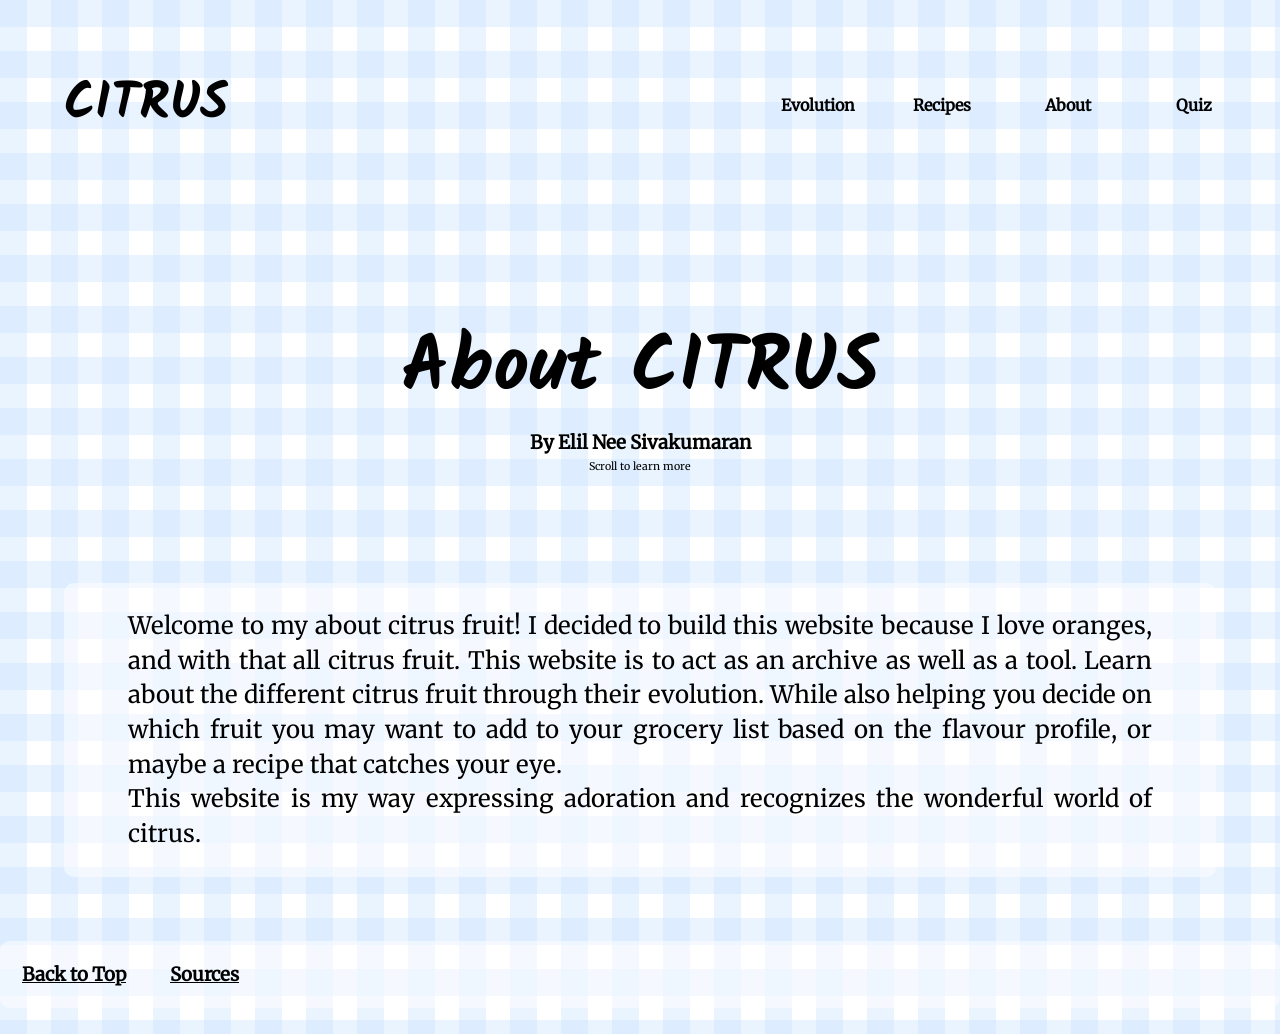
<file: ResourceWebAbout_CF.html>
<!DOCTYPE html>
<html>

<head>
    <title>Citrus Fruit</title>
     <link rel="stylesheet" href="ResourceWeb_Citrus.css">
     <script src="ResourceWeb_Citrus.js" defer></script>
</head>


<body>
    <a id="top"></a>
   <div class="header">
    <nav>
        <h1>CITRUS</h1> 
        <nav> <a href="index.html">Evolution</a></nav>
        <nav> <a href="ResourceWebRecipes_CF.html">Recipes</a></nav>
        <nav> <a href="ResourceWebAbout_CF.html">About</a></nav>
        <nav> <a href="ResourecWebQuiz_CF.html">Quiz</a></nav>
    </nav>
   </div>
    
   <div class="banner">
        <H2>About CITRUS</H2>
        <H3>By Elil Nee Sivakumaran</H2>
        <p>Scroll to learn more</p>
   </div>

   <div class="about">
        <p>Welcome to my about citrus fruit! I decided to build this website because I love oranges, and with that all citrus fruit. This website is to act as an archive as well as a tool. Learn about the different citrus fruit through their evolution. While also helping you decide on which fruit you may want to add to your grocery list based on the flavour profile, or maybe a recipe that catches your eye.</p>
        <p>This website is my way expressing adoration and recognizes the wonderful world of citrus.</p> 
    </div>

    <div class="footer">
    <a href="#top">Back to Top</a>
    <nav> <a href="ResourceWebSources_CF.html">Sources</a></nav>
    </div>

</body>

</html>
</file>
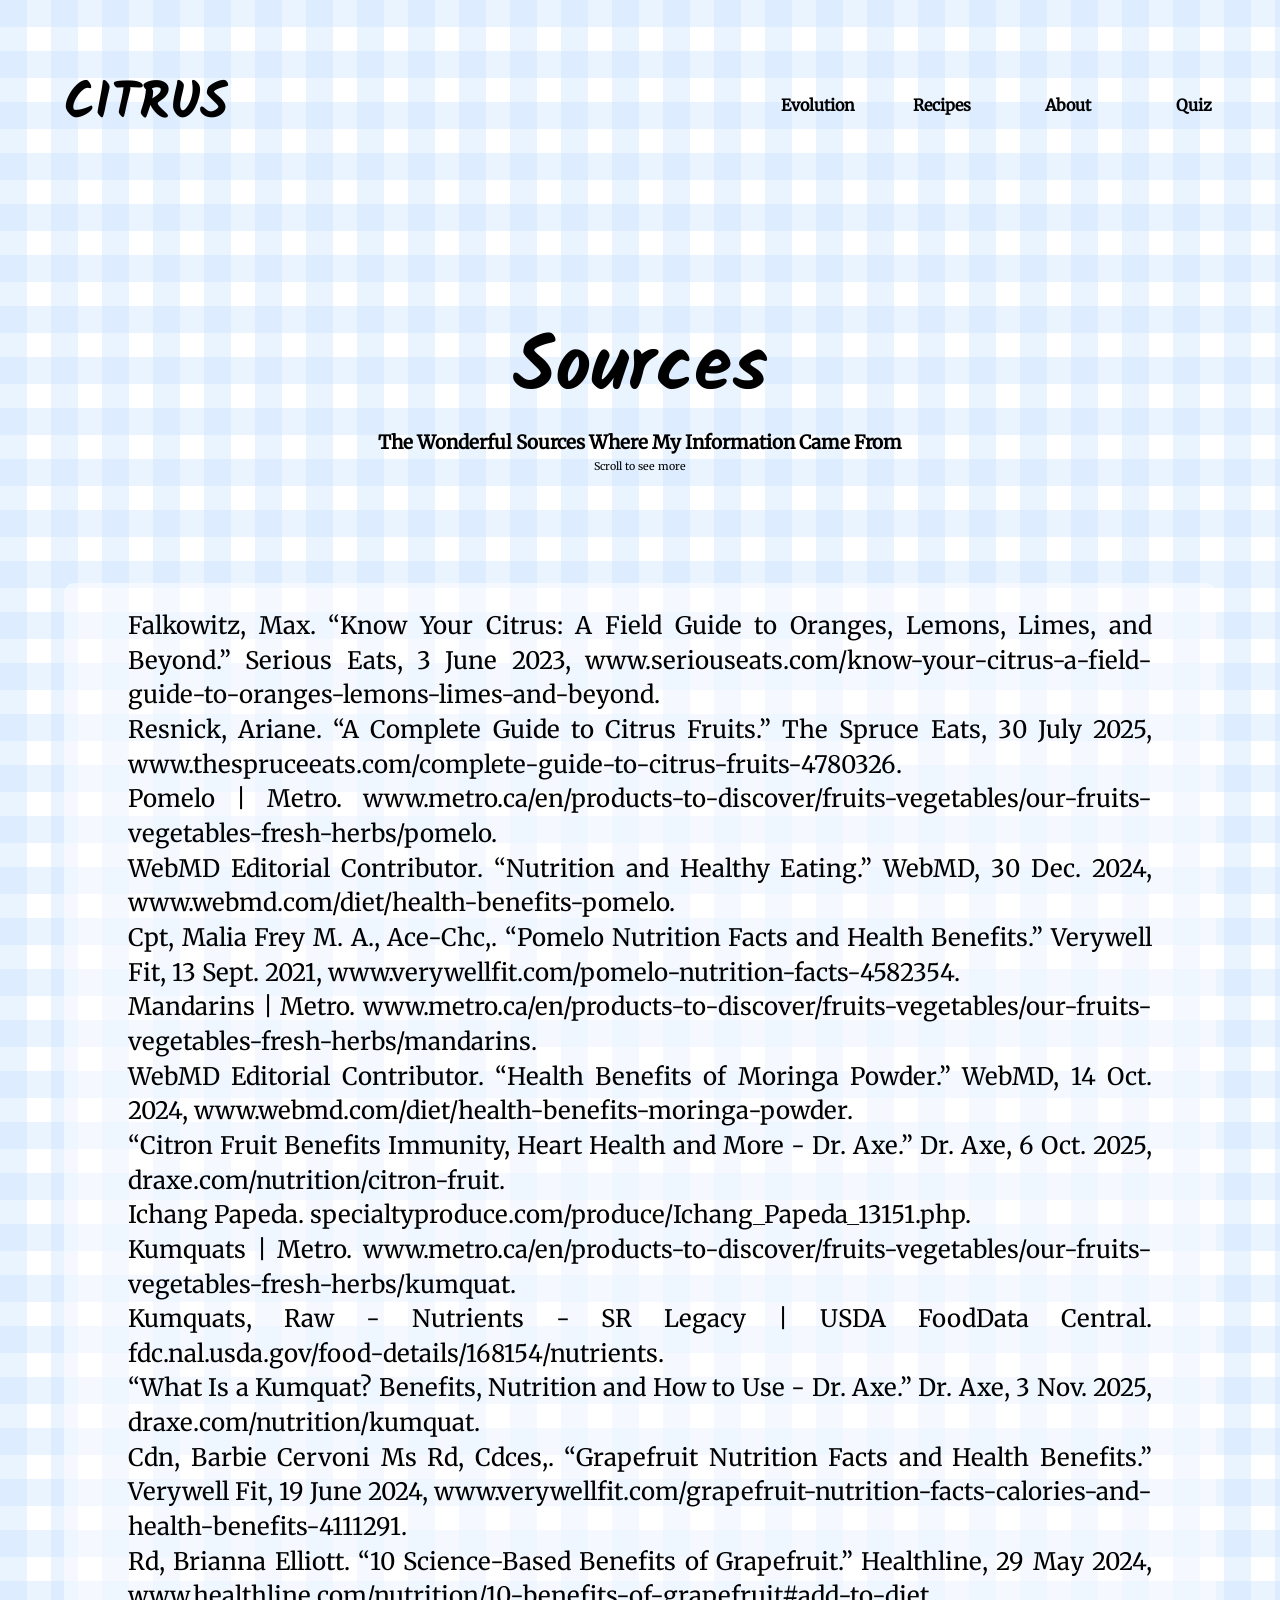
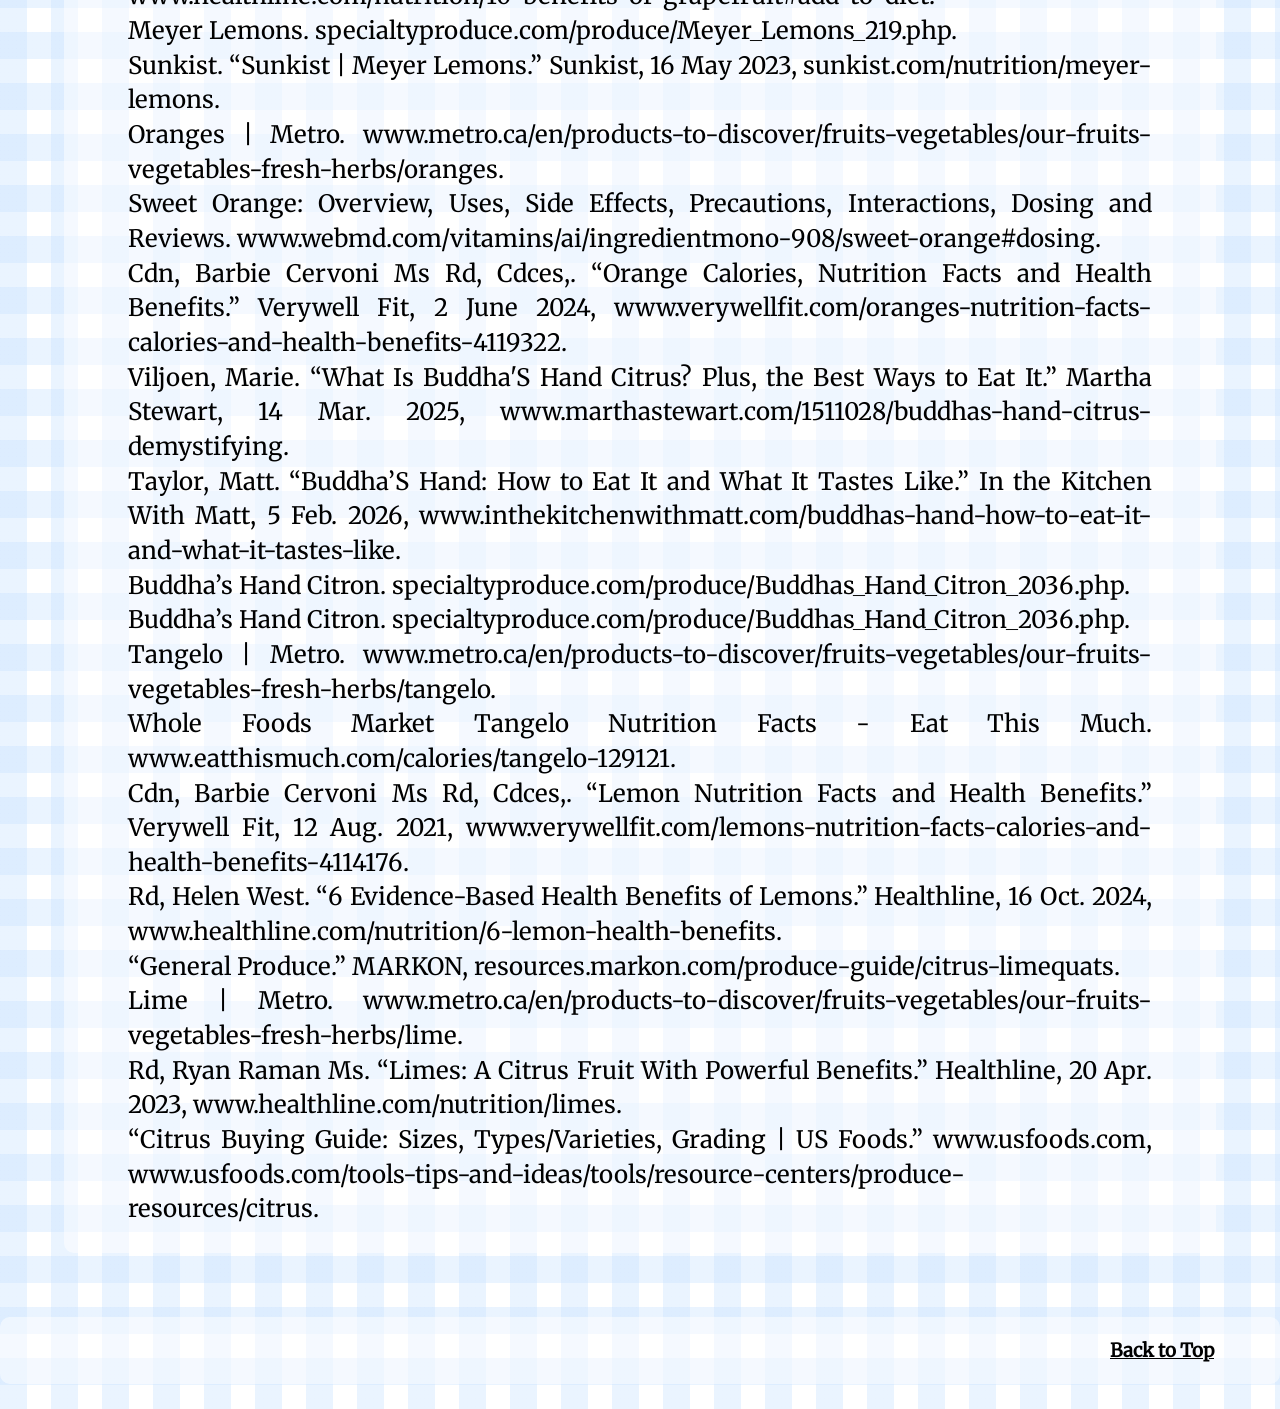
<file: ResourceWebSources_CF.html>
<!DOCTYPE html>
<html>

<head>
    <title>Citrus Fruit Sources</title>
     <link rel="stylesheet" href="ResourceWeb_Citrus.css">
     <script src="ResourceWeb_Citrus.js" defer></script>
</head>


<body>
    <a id="top"></a>
   <div class="header">
    <nav>
        <h1>CITRUS</h1> 
        <nav> <a href="index.html">Evolution</a></nav>
        <nav> <a href="ResourceWebRecipes_CF.html">Recipes</a></nav>
        <nav> <a href="ResourceWebAbout_CF.html">About</a></nav>
        <nav> <a href="ResourceWebAbout_CF.html">Quiz</a></nav>
    </nav>
   </div>
    
   <div class="banner">
        <H2>Sources</H2>
        <H3>The Wonderful Sources Where My Information Came From</H3>
        <p>Scroll to see more</p>
   </div>

   <div class="sources">
        <p>Falkowitz, Max. “Know Your Citrus: A Field Guide to Oranges, Lemons, Limes, and Beyond.” Serious Eats, 3 June 2023, www.seriouseats.com/know-your-citrus-a-field-guide-to-oranges-lemons-limes-and-beyond.<br>Resnick, Ariane. “A Complete Guide to Citrus Fruits.” The Spruce Eats, 30 July 2025, www.thespruceeats.com/complete-guide-to-citrus-fruits-4780326.<br>Pomelo | Metro. www.metro.ca/en/products-to-discover/fruits-vegetables/our-fruits-vegetables-fresh-herbs/pomelo. <br> WebMD Editorial Contributor. “Nutrition and Healthy Eating.” WebMD, 30 Dec. 2024, www.webmd.com/diet/health-benefits-pomelo.<br>Cpt, Malia Frey M. A., Ace-Chc,. “Pomelo Nutrition Facts and Health Benefits.” Verywell Fit, 13 Sept. 2021, www.verywellfit.com/pomelo-nutrition-facts-4582354.<br>Mandarins | Metro. www.metro.ca/en/products-to-discover/fruits-vegetables/our-fruits-vegetables-fresh-herbs/mandarins.<br>WebMD Editorial Contributor. “Health Benefits of Moringa Powder.” WebMD, 14 Oct. 2024, www.webmd.com/diet/health-benefits-moringa-powder.<br>“Citron Fruit Benefits Immunity, Heart Health and More - Dr. Axe.” Dr. Axe, 6 Oct. 2025, draxe.com/nutrition/citron-fruit.<br>Ichang Papeda. specialtyproduce.com/produce/Ichang_Papeda_13151.php.<br>Kumquats | Metro. www.metro.ca/en/products-to-discover/fruits-vegetables/our-fruits-vegetables-fresh-herbs/kumquat.<br>Kumquats, Raw - Nutrients - SR Legacy | USDA FoodData Central. fdc.nal.usda.gov/food-details/168154/nutrients.<br>“What Is a Kumquat? Benefits, Nutrition and How to Use - Dr. Axe.” Dr. Axe, 3 Nov. 2025, draxe.com/nutrition/kumquat.<br>Cdn, Barbie Cervoni Ms Rd, Cdces,. “Grapefruit Nutrition Facts and Health Benefits.” Verywell Fit, 19 June 2024, www.verywellfit.com/grapefruit-nutrition-facts-calories-and-health-benefits-4111291.<br>Rd, Brianna Elliott. “10 Science-Based Benefits of Grapefruit.” Healthline, 29 May 2024, www.healthline.com/nutrition/10-benefits-of-grapefruit#add-to-diet.<br>Meyer Lemons. specialtyproduce.com/produce/Meyer_Lemons_219.php.<br>Sunkist. “Sunkist | Meyer Lemons.” Sunkist, 16 May 2023, sunkist.com/nutrition/meyer-lemons.<br>Oranges | Metro. www.metro.ca/en/products-to-discover/fruits-vegetables/our-fruits-vegetables-fresh-herbs/oranges.<br>Sweet Orange: Overview, Uses, Side Effects, Precautions, Interactions, Dosing and Reviews. www.webmd.com/vitamins/ai/ingredientmono-908/sweet-orange#dosing.<br>Cdn, Barbie Cervoni Ms Rd, Cdces,. “Orange Calories, Nutrition Facts and Health Benefits.” Verywell Fit, 2 June 2024, www.verywellfit.com/oranges-nutrition-facts-calories-and-health-benefits-4119322.<br>Viljoen, Marie. “What Is Buddha'S Hand Citrus? Plus, the Best Ways to Eat It.” Martha Stewart, 14 Mar. 2025, www.marthastewart.com/1511028/buddhas-hand-citrus-demystifying.<br>Taylor, Matt. “Buddha’S Hand: How to Eat It and What It Tastes Like.” In the Kitchen With Matt, 5 Feb. 2026, www.inthekitchenwithmatt.com/buddhas-hand-how-to-eat-it-and-what-it-tastes-like.<br>Buddha’s Hand Citron. specialtyproduce.com/produce/Buddhas_Hand_Citron_2036.php.<br>Buddha’s Hand Citron. specialtyproduce.com/produce/Buddhas_Hand_Citron_2036.php.<br>Tangelo | Metro. www.metro.ca/en/products-to-discover/fruits-vegetables/our-fruits-vegetables-fresh-herbs/tangelo.<br>Whole Foods Market Tangelo Nutrition Facts - Eat This Much. www.eatthismuch.com/calories/tangelo-129121.<br>Cdn, Barbie Cervoni Ms Rd, Cdces,. “Lemon Nutrition Facts and Health Benefits.” Verywell Fit, 12 Aug. 2021, www.verywellfit.com/lemons-nutrition-facts-calories-and-health-benefits-4114176.<br>Rd, Helen West. “6 Evidence-Based Health Benefits of Lemons.” Healthline, 16 Oct. 2024, www.healthline.com/nutrition/6-lemon-health-benefits.<br>“General Produce.” MARKON, resources.markon.com/produce-guide/citrus-limequats.<br> Lime | Metro. www.metro.ca/en/products-to-discover/fruits-vegetables/our-fruits-vegetables-fresh-herbs/lime.<br>Rd, Ryan Raman Ms. “Limes: A Citrus Fruit With Powerful Benefits.” Healthline, 20 Apr. 2023, www.healthline.com/nutrition/limes.<br>“Citrus Buying Guide: Sizes, Types/Varieties, Grading | US Foods.” www.usfoods.com, www.usfoods.com/tools-tips-and-ideas/tools/resource-centers/produce-resources/citrus.</p>
    </div>

<div class="footer">
    <a href="#top">Back to Top</a>
</div>

</body>

</html>
</file>
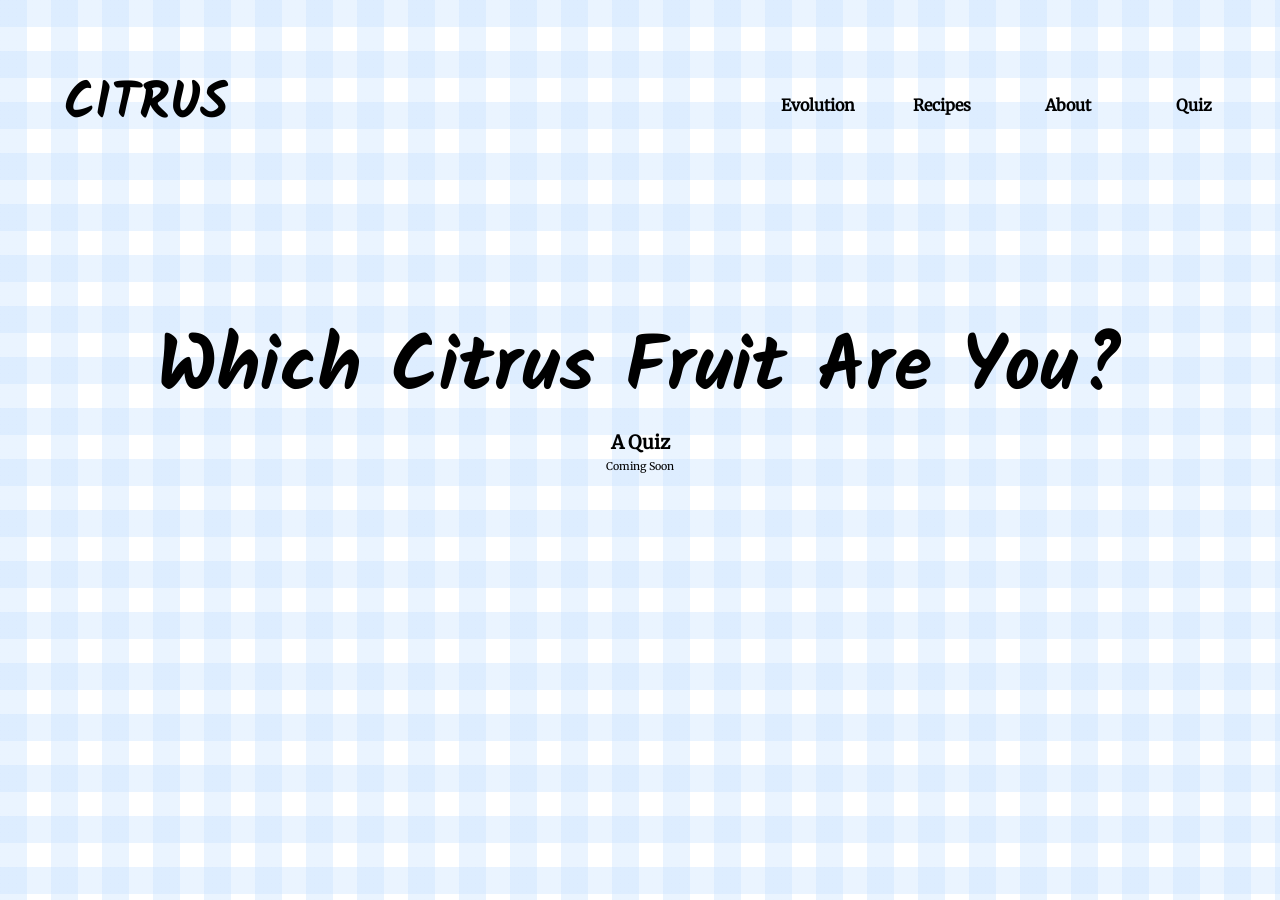
<file: ResourecWebQuiz_CF.html>
<!DOCTYPE html>
<html>

<head>
    <title>Citrus Fruit</title>
     <link rel="stylesheet" href="ResourceWeb_Citrus.css">
     <script src="ResourceWeb_Citrus.js" defer></script>
</head>


<body>
    <a id="top"></a>
   <div class="header">
    <nav>
        <h1>CITRUS</h1> 
        <nav> <a href="index.html">Evolution</a></nav>
        <nav> <a href="ResourceWebRecipes_CF.html">Recipes</a></nav>
        <nav> <a href="ResourceWebAbout_CF.html">About</a></nav>
        <nav> <a href="ResourecWebQuiz_CF.html">Quiz</a></nav>
    </nav>
   </div>
    
   <div class="banner">
        <H2>Which Citrus Fruit Are You?</H2>
        <H3>A Quiz</H2>
        <p>Coming Soon </p>
   </div>

</body>

</html>
</file>
<file: ResourceWeb_Citrus.css>
/* I am Css */

* {
    margin: 0%;
    padding: 0%;
    box-sizing: border-box;
}

@font-face {
    font-family: kalam;
    src: url(kalam-v18-latin-700.woff2);
}

@font-face {
    font-family: merriweather;
    src: url(merriweather-v33-latin-regular.woff2);
}

body{
    background-color: #ffffff;
    background-image: linear-gradient(90deg, #c6e1ff5e 27px, transparent 27px), linear-gradient(#c6e1ff5e 27px, transparent 27px);
    background-position: 0 0;
    background-size: 51px 51px;
}


.header {
    width: 100vw;
    height: 30vh;
    padding: 5% 5%;
    box-sizing: border-box;
}

#top{
    position: absolute;
}

nav {
    width: 100%;
    display: flex;
    align-items: center;
    padding: 0 0;
    background-color: transparent;
}

h1 {
    margin-right: 40%;
    font-family: kalam;
    font-size: 4vw;
}

a {
    text-decoration: none;
    color: black;
    align-items: center;
    margin: 0 70%;
    font-family: merriweather;
    font-weight: 700;
    font-size: 1.25vw;
    justify-content: space-between;
}

.banner {
    width: 100%;
    height: 100%;
    padding: 3% 0%;
    text-align: center;
    font-family: merriweather;

    h2 {
        position: relative;
        font-size: 58pt;
        font-family: kalam;
    }

    p {
        font-size: 8pt;
        line-height: 20pt;
        background-color: transparent;
    }
}


.Evolution {
    padding-top: 10%;
    margin-bottom: 20%;
    margin-right: 5%;
    position: relative;
}

.arrows{
    padding-left: 6%;
}


.pomelo {
    img {
        position: absolute;
        top: 4%;
        left: 4%
    }

    h2 {
        position: absolute;
        font-family: kalam;
        font-size: 3vw;
        top: 14%;
        left: 6%;
        background-color: transparent;
    }
}

.mandarin {
    img {
        position: absolute;
        top: 3.5%;
        left: 22.5%;
        background-color: transparent;
    }

    h2 {
        position: absolute;
        font-family: kalam;
        font-size: 3vw;
        top: 14%;
        left: 25%;
    }
}

.citron {
    img {
        position: absolute;
        top: 5%;
        left: 43%;
        background-color: transparent;
        rotate: 5deg;
    }

    h2 {
        position: absolute;
        font-family: kalam;
        font-size: 3vw;
        top: 14%;
        left: 47.5%;
    }
}

.papeda {
    img {
        position: absolute;
        top: 4.5%;
        left: 63%;
        background-color: transparent;
        rotate: 5deg;
    }

    h2 {
        position: absolute;
        font-family: kalam;
        font-size: 3vw;
        top: 14%;
        left: 68%;
    }
}

.kumquat {
    img {
        position: absolute;
        top: 4.5%;
        left: 84%;
        background-color: transparent;
    }

    h2 {
        position: absolute;
        font-family: kalam;
        font-size: 3vw;
        top: 14%;
        left: 86%;
    }
}

.grapefruit {
    img {
        position: absolute;
        top: 30.5%;
        left: 7%;
        background-color: transparent;
    }

    h2 {
        position: absolute;
        font-family: kalam;
        font-size: 3vw;
        top: 39.5%;
        left: 8%;
    }
}

.meyerlemon {
    img {
        position: absolute;
        top: 14.25%;
        left: 31.9%;
        background-color: transparent;
        rotate: 17deg;
    }

    h2 {
        position: absolute;
        font-family: kalam;
        font-size: 3vw;
        top: 26.5%;
        left: 37.75%;
        line-height: 2.5vw;
        text-align: center;
    }
}

.sweetorange {
    img {
        position: absolute;
        top: 30%;
        left: 28%;
        background-color: transparent;
        rotate: -7deg;
    }

    h2 {
        position: absolute;
        font-family: kalam;
        font-size: 3vw;
        top: 38.75%;
        left: 31%;
        line-height: 2.5vw;
        text-align: center;
    }
}

.buddhashand {
    img {
        position: absolute;
        top: 29.5%;
        left: 51.75%;
        background-color: transparent;
    }

    h2 {
        position: absolute;
        font-family: kalam;
        font-size: 3vw;
        top: 38.75%;
        left: 56%;
        line-height: 2.5vw;
        text-align: center;
    }
}

.tangelo {
    img {
        position: absolute;
        top: 51%;
        left: 15.75%;
        background-color: transparent;
    }

    h2 {
        position: absolute;
        font-family: kalam;
        font-size: 3vw;
        top: 63.5%;
        left: 22.25%;
    }
}

.bitterorange {
    img {
        position: absolute;
        top: 79%;
        left: 1%;
        background-color: transparent;
    }

    h2 {
        position: absolute;
        font-family: kalam;
        font-size: 3vw;
        top: 90%;
        left: 4%;
        line-height: 2.5vw;
        text-align: center;
    }
}

.lemon {
    img {
        position: absolute;
        top: 81%;
        left: 37%;
        background-color: transparent;
        rotate: 8deg;
    }

    h2 {
        position: absolute;
        font-family: kalam;
        font-size: 3vw;
        top: 90.30%;
        left: 45.80%;
    }
}

.keylime {
    img {
        position: absolute;
        top: 81%;
        left: 63%;
        background-color: transparent;
        rotate: 10deg;
    }

    h2 {
        position: absolute;
        font-family: kalam;
        font-size: 3vw;
        top: 90.6%;
        left: 66.5%;
    }
}

.limequat {
    img {
        position: absolute;
        top: 82%;
        left: 85.5%;
        background-color: transparent;
    }

    h2 {
        position: absolute;
        font-family: kalam;
        font-size: 3vw;
        top: 90.8%;
        left: 86%;
    }
}

.lime {
    img {
        position: absolute;
        top: 98.5%;
        left: 48.5%;
        background-color: transparent;
        rotate: 5deg;
    }

    h2 {
        position: absolute;
        font-family: kalam;
        font-size: 3vw;
        top: 107.5%;
        left: 57%;
    }
}

.footer{
    font-family: merriweather;
    margin-bottom: 2%;
    width: 100%;
    padding: 20px;
    padding-right: 5%;
    display: flex;
    justify-content: right;
    gap: 40px;
    margin-top: 50px;
    background-color: #ffffff86;
    border-radius: 10px;
    margin-right: 5%;
}

.footer a {
    margin: 0;
    font-size: 14pt;
    text-decoration: underline;
    color: black;
    border-radius: 5px;
    padding: 2px;
}


#myImg {
    border-radius: 5px;
    cursor: pointer;
    transition: 0.3s;
}

#myImg:hover {opacity: 0.7;}


.modal-content {
    background: rgb(255, 255, 255);
    padding: 20px;
    border-radius: 10px;
    text-align: left;
    max-width: 32vw;
    position: relative;
    max-height: 90vh;
    overflow-y: auto;
    top: 10%;
    left: 34%;
}

#caption {
    margin: auto;
    position: relative;
    text-align: center;
    padding: 0px 0px;
    height: 150px;
    font-size: 60px;
}

.close {
    position: absolute;
    top: 15px;
    right: 35px;
    color: #f1f1f1;
    font-size: 40px;
}

.close:hover,
.close:focus {
    color: #bbb;
    text-decoration: none;
    cursor: pointer;
}


/* Background */
.modal {
    display: none;
    position: fixed;
    justify-content: center;  
    align-items: center;  
    top: 0;
    width: 100%;
    height: 100%;
    background-color: rgba(0, 0, 0, 0.5);
}

/* More Modal */
.modal-screen {
    width: 90%;
    max-width: 500px;
    background: #E9F4FF;
    border-radius: 20px;
    padding: 25px;
    margin: 0 auto;
    height: 90vh; 
    display: flex;
    flex-direction: column;
}

/* Image */
.image-container {
    display: flex;
    justify-content: center;
    margin-top: 20px;
     height: 300px;
}

.image-container img {
    width: 100%;
    max-width: 500px;
    height: 100%; 
    object-fit: contain;
    flex-grow: 2;
}

/* Tabs */
.tab {
    display: flex;
    margin-top: 5px;
    border-bottom: 2px solid #ffffff;
}

.tab button {
    padding: 12px;
    border: none;
    background: none;
    font-size: 18px;
    font-family: merriweather;
}

/* Active tab */
.tab button.active {
    background: #ffffff;
}

/* Content */
.tab-body {
    margin-top: 20px;
    overflow-y: auto;
    flex-grow: 1;
}

.tabcontent {
    font-size: 14px;
    color: black;
    line-height: 1.6;
    font-family: merriweather;
}

.fruit-content {
    display: none;
}


/* About Page */

.about {
    font-family: merriweather;
    margin: 5% 5%;
    padding: 2% 5%;
    font-size: 18pt;
    line-height: 26pt;
    text-align: justify;
    background-color: #ffffff86;
    border-radius: 10px;
}

/* Recipe Page */

.card {
    break-inside: avoid;
    margin-bottom: 20px;
    background: #E9F4FF;
    border-radius: 5px;
    overflow: hidden;
}

.card img {
    width: 100%;
    display: block;
    border-radius: 5px 5px 0 0;
    height: auto;
}

.card:hover {
    box-shadow: 0 8px 16px 0 balck(0,0,0,0.2);
}

.container {
    padding: 2px 2px;
    justify-content: center; 
    text-align: center;
}

.container h4 {
    font-size: 150%; 
    margin: 10px 0;
}

.secrecipe {
    padding: 10px;
    margin: 20px;
    column-count: 3;
    column-gap: 20px;
}

/* Sources Page */

.sources {
    font-family: merriweather;
    margin: 5% 5%;
    padding: 2% 5%;
    font-size: 18pt;
    line-height: 26pt;
    text-align: justify;
    background-color: #ffffff86;
    border-radius: 10px;
}
</file>
